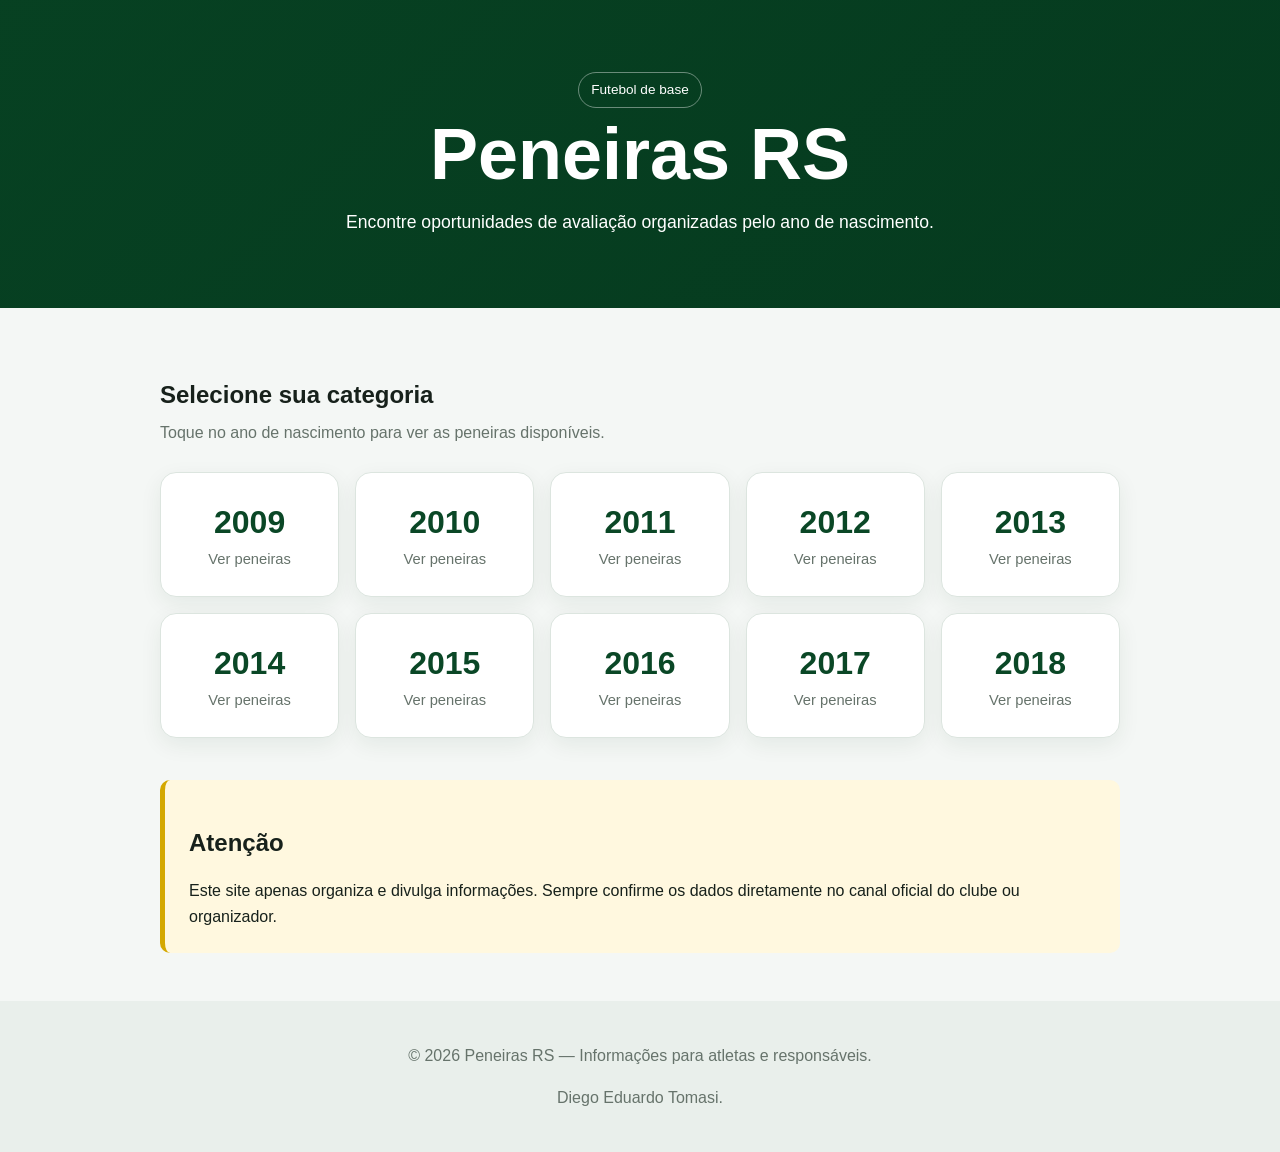
<file: index.html>
<!DOCTYPE html>
<html lang="pt-BR">
<head>
  <meta charset="UTF-8">
  <meta name="viewport" content="width=device-width, initial-scale=1.0">
  <meta name="description" content="Peneiras de futebol no Rio Grande do Sul organizadas por categoria.">
  <title>Peneiras RS</title>
  <link rel="stylesheet" href="style.css">
</head>
<body>
  <header class="hero">
    <div class="container">
      <span class="badge">Futebol de base</span>
      <h1>Peneiras RS</h1>
      <p>Encontre oportunidades de avaliação organizadas pelo ano de nascimento.</p>
    </div>
  </header>

  <main class="container">
    <section class="categories">
      <h2>Selecione sua categoria</h2>
      <p class="instruction">Toque no ano de nascimento para ver as peneiras disponíveis.</p>

      <div class="category-grid">
        <a class="category-card" href="categoria.html?ano=2009">
          <strong>2009</strong>
          <span>Ver peneiras</span>
        </a>
        <a class="category-card" href="categoria.html?ano=2010">
          <strong>2010</strong>
          <span>Ver peneiras</span>
        </a>
        
        <a class="category-card" href="categoria.html?ano=2011">
          <strong>2011</strong>
          <span>Ver peneiras</span>
        </a>
        
        <a class="category-card" href="categoria.html?ano=2012">
          <strong>2012</strong>
          <span>Ver peneiras</span>
        </a>

        <a class="category-card" href="categoria.html?ano=2013">
          <strong>2013</strong>
          <span>Ver peneiras</span>
        </a>

        <a class="category-card" href="categoria.html?ano=2014">
          <strong>2014</strong>
          <span>Ver peneiras</span>
        </a>
        <a class="category-card" href="categoria.html?ano=2015">
          <strong>2015</strong>
          <span>Ver peneiras</span>
        </a>
        <a class="category-card" href="categoria.html?ano=2016">
          <strong>2016</strong>
          <span>Ver peneiras</span>
        </a>        
        <a class="category-card" href="categoria.html?ano=2017">
          <strong>2017</strong>
          <span>Ver peneiras</span>
        </a>
        <a class="category-card" href="categoria.html?ano=2018">
          <strong>2018</strong>
          <span>Ver peneiras</span>
        </a>
        
      </div>
    </section>

    <section class="notice">
      <h2>Atenção</h2>
      <p>
        Este site apenas organiza e divulga informações. Sempre confirme os dados
        diretamente no canal oficial do clube ou organizador.
      </p>
    </section>
  </main>

  <footer>
    <div class="container">
      <p>© 2026 Peneiras RS — Informações para atletas e responsáveis.</p>
      <p>Diego Eduardo Tomasi.</p>
    </div>
  </footer>
</body>
</html>
</file>
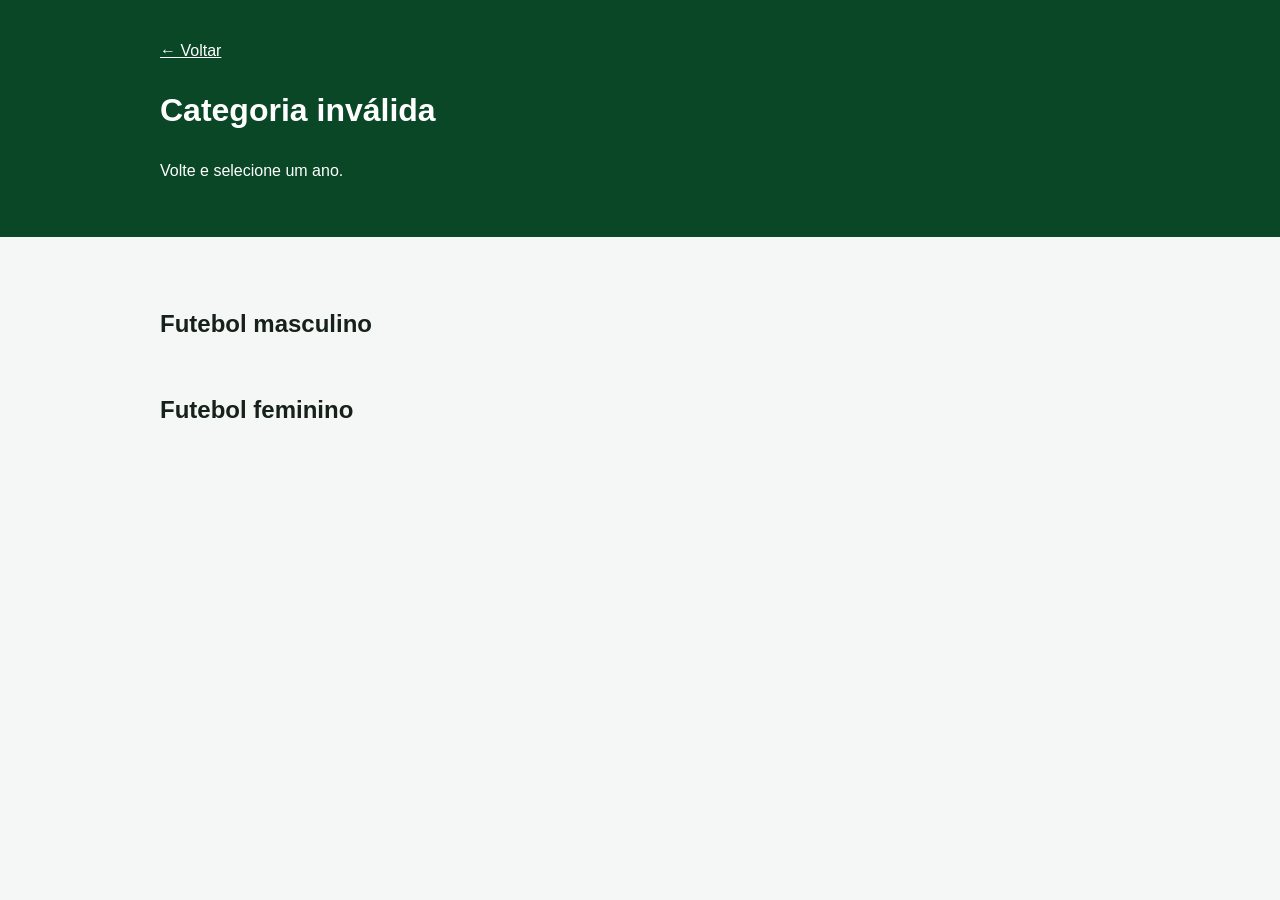
<file: categoria.html>
<!DOCTYPE html>
<html lang="pt-BR">
<head>
  <meta charset="UTF-8">
  <meta name="viewport" content="width=device-width, initial-scale=1.0">

  <title>Categoria | Peneiras RS</title>

  <link rel="stylesheet" href="style.css">
</head>

<body>

  <header class="page-header">
    <div class="container">

      <a href="index.html">← Voltar</a>

      <h1 id="titulo">Categoria</h1>

      <p id="descricao">Carregando...</p>

    </div>
  </header>


  <main class="container">

    <section>

      <h2>Futebol masculino</h2>

      <div
        id="masculino"
        class="tryout-list"
      ></div>

    </section>


    <section>

      <h2>Futebol feminino</h2>

      <div
        id="feminino"
        class="tryout-list"
      ></div>

    </section>

  </main>


  <script>

    const params = new URLSearchParams(
      window.location.search
    );

    const ano = params.get("ano");


    const titulo =
      document.getElementById("titulo");

    const descricao =
      document.getElementById("descricao");

    const masculino =
      document.getElementById("masculino");

    const feminino =
      document.getElementById("feminino");


    function cartao(peneira) {

      const status =
        peneira.status || "aberta";


      let classeStatus = "status-open";

      let textoStatus =
        "não ocorreu ainda";


      if (status === "encerrada") {

        classeStatus = "status-closed";

        textoStatus = "Peneira encerrada";

      }


      if (status === "embreve") {

        classeStatus = "status-soon";

        textoStatus = "Em breve";

      }


      return `

        <article class="tryout-card ${classeStatus}">

          <span class="status-badge ${classeStatus}">
            ${textoStatus}
          </span>


          <h3>
            ${peneira.clube}
          </h3>


          <p>
            <strong>Cidade:</strong>
            ${peneira.cidade}
          </p>


          <p>
            <strong>Data:</strong>
            ${peneira.data}
          </p>


          <p>
            <strong>Horário:</strong>
            ${peneira.horario || "A confirmar"}
          </p>


          <p>
            <strong>Inscrição:</strong>
            ${peneira.inscricao || "A confirmar"}
          </p>


          <p>
            ${peneira.descricao || ""}
          </p>


          <a
            class="source-link"
            href="${peneira.link}"
            target="_blank"
            rel="noopener noreferrer"
          >
            Ver divulgação original
          </a>


          <p>
            <small>
              Fonte:
              ${peneira.fonte || "Fonte original"}
            </small>
          </p>

        </article>

      `;

    }


    function mostrarLista(elemento, lista) {

      if (!lista || lista.length === 0) {

        elemento.innerHTML = `

          <div class="empty-message">

            <p>
              Nenhuma peneira cadastrada no momento.
            </p>

          </div>

        `;

        return;

      }


      elemento.innerHTML =
        lista.map(cartao).join("");

    }


    async function carregar() {

      if (!ano) {

        titulo.textContent =
          "Categoria inválida";

        descricao.textContent =
          "Volte e selecione um ano.";

        return;

      }


      titulo.textContent =
        `Categoria ${ano}`;

      descricao.textContent =
        `Peneiras para atletas nascidos em ${ano}.`;

      document.title =
        `Categoria ${ano} | Peneiras RS`;


      try {

        const resposta =
          await fetch(`${ano}.json`);


        if (!resposta.ok) {

          throw new Error(
            "JSON não encontrado"
          );

        }


        const dados =
          await resposta.json();


        mostrarLista(
          masculino,
          dados.masculino
        );


        mostrarLista(
          feminino,
          dados.feminino
        );

      } catch (erro) {

        masculino.innerHTML = `

          <div class="empty-message">

            <p>
              Não foi possível carregar
              <strong>${ano}.json</strong>.
            </p>

          </div>

        `;


        feminino.innerHTML = "";


        console.error(erro);

      }

    }


    carregar();

  </script>

</body>
</html>
</file>
<file: style.css>
* {
  box-sizing: border-box;
}

:root {
  --background: #f4f7f5;
  --surface: #ffffff;
  --primary: #126b3a;
  --primary-dark: #0a4726;
  --text: #17211b;
  --muted: #66736b;
  --border: #dce5df;
  --warning: #fff8df;
}

body {
  margin: 0;
  font-family: Arial, Helvetica, sans-serif;
  background: var(--background);
  color: var(--text);
  line-height: 1.6;
}

.status-open{
    display:inline-block;
    padding:6px 12px;
    border-radius:20px;
    background:#dff5e6;
    color:#136b37;
    font-weight:bold;
}

.status-soon{
    display:inline-block;
    padding:6px 12px;
    border-radius:20px;
    background:#fff4cc;
    color:#9a6a00;
    font-weight:bold;
}

.status-closed{
    display:inline-block;
    padding:6px 12px;
    border-radius:20px;
    background:#ececec;
    color:#666;
    font-weight:bold;
}

.container {
  width: min(100% - 32px, 960px);
  margin: 0 auto;
}

.hero {
  padding: 72px 0;
  color: white;
  text-align: center;
  background:
    linear-gradient(rgba(5, 58, 30, 0.86), rgba(5, 58, 30, 0.86)),
    linear-gradient(135deg, #126b3a, #073d22);
}

.badge {
  display: inline-block;
  margin-bottom: 10px;
  padding: 6px 12px;
  border: 1px solid rgba(255, 255, 255, 0.4);
  border-radius: 999px;
  font-size: 0.85rem;
}

.hero h1 {
  margin: 0;
  font-size: clamp(2.5rem, 8vw, 4.5rem);
  line-height: 1;
}

.hero p {
  max-width: 620px;
  margin: 18px auto 0;
  font-size: 1.1rem;
}

main {
  padding: 48px 0;
}

.categories h2,
.notice h2 {
  margin-bottom: 6px;
}

.instruction {
  margin-top: 0;
  color: var(--muted);
}

.category-grid {
  display: grid;
  grid-template-columns: repeat(auto-fit, minmax(160px, 1fr));
  gap: 16px;
  margin-top: 26px;
}

.category-card {
  display: flex;
  min-height: 125px;
  padding: 22px;
  flex-direction: column;
  justify-content: center;
  align-items: center;
  color: var(--primary-dark);
  text-decoration: none;
  background: var(--surface);
  border: 1px solid var(--border);
  border-radius: 16px;
  box-shadow: 0 7px 22px rgba(17, 53, 32, 0.07);
  transition: transform 0.2s, box-shadow 0.2s, border-color 0.2s;
}

.category-card:hover,
.category-card:focus {
  transform: translateY(-4px);
  border-color: var(--primary);
  box-shadow: 0 12px 28px rgba(17, 53, 32, 0.14);
}

.category-card strong {
  font-size: 2rem;
}

.category-card span {
  color: var(--muted);
  font-size: 0.92rem;
}

.notice {
  margin-top: 42px;
  padding: 24px;
  background: var(--warning);
  border-left: 5px solid #d4a800;
  border-radius: 10px;
}

.notice p {
  margin-bottom: 0;
}

.page-header {
  padding: 38px 0;
  color: white;
  background: var(--primary-dark);
}

.page-header a {
  color: white;
}

.tryout-list {
  display: grid;
  gap: 18px;
  margin-top: 28px;
}

.tryout-card {
  padding: 24px;
  background: var(--surface);
  border: 1px solid var(--border);
  border-radius: 14px;
}

.tryout-card h2 {
  margin-top: 0;
}

.tryout-data {
  display: grid;
  grid-template-columns: repeat(auto-fit, minmax(190px, 1fr));
  gap: 8px 18px;
  padding: 0;
  list-style: none;
}

.source-link {
  display: inline-block;
  margin-top: 10px;
  padding: 10px 16px;
  color: white;
  text-decoration: none;
  background: var(--primary);
  border-radius: 8px;
}

.empty-message {
  padding: 30px;
  text-align: center;
  background: var(--surface);
  border: 1px dashed var(--border);
  border-radius: 14px;
}

footer {
  padding: 26px 0;
  color: var(--muted);
  text-align: center;
  background: #e9efeb;
}

@media (max-width: 520px) {
  .hero {
    padding: 54px 0;
  }

  .category-grid {
    grid-template-columns: repeat(2, 1fr);
  }
}
/* ==========================================
   PÁGINAS DAS CATEGORIAS
========================================== */

.category-header {
  padding: 38px 0 48px;
  color: white;
  background:
    linear-gradient(
      135deg,
      rgba(5, 63, 33, 0.98),
      rgba(18, 107, 58, 0.93)
    );
}

.back-link {
  display: inline-flex;
  margin-bottom: 34px;
  color: rgba(255, 255, 255, 0.9);
  font-weight: bold;
  text-decoration: none;
}

.back-link:hover {
  text-decoration: underline;
}

.category-title {
  max-width: 650px;
}

.category-label {
  display: inline-block;
  margin-bottom: 8px;
  padding: 5px 11px;
  font-size: 0.8rem;
  font-weight: bold;
  letter-spacing: 0.05em;
  text-transform: uppercase;
  background: rgba(255, 255, 255, 0.16);
  border-radius: 999px;
}

.category-title h1 {
  margin: 0;
  font-size: clamp(2.3rem, 7vw, 4rem);
  line-height: 1.1;
}

.category-title p {
  margin: 14px 0 0;
  font-size: 1.08rem;
  color: rgba(255, 255, 255, 0.88);
}

.category-content {
  padding-top: 50px;
  padding-bottom: 60px;
}

.tryout-section {
  margin-bottom: 58px;
}

.section-heading {
  display: flex;
  align-items: center;
  justify-content: space-between;
  margin-bottom: 22px;
  padding-bottom: 16px;
  border-bottom: 1px solid var(--border);
}

.section-heading h2 {
  margin: 7px 0 2px;
  font-size: 1.8rem;
}

.section-heading p {
  margin: 0;
  color: var(--muted);
}

.section-tag {
  display: inline-block;
  padding: 5px 10px;
  color: #ffffff;
  font-size: 0.75rem;
  font-weight: bold;
  text-transform: uppercase;
  background: #1d5d94;
  border-radius: 999px;
}

.female-tag {
  background: #9a3971;
}

.tryout-list {
  display: grid;
  gap: 22px;
}

.tryout-card {
  overflow: hidden;
  padding: 26px;
  background: var(--surface);
  border: 1px solid var(--border);
  border-radius: 18px;
  box-shadow: 0 10px 30px rgba(17, 53, 32, 0.08);
  transition:
    transform 0.2s ease,
    box-shadow 0.2s ease;
}

.tryout-card:hover {
  transform: translateY(-3px);
  box-shadow: 0 16px 38px rgba(17, 53, 32, 0.13);
}

.tryout-card-header {
  display: flex;
  gap: 20px;
  align-items: flex-start;
  justify-content: space-between;
}

.tryout-card-header h3 {
  margin: 10px 0 3px;
  font-size: 1.45rem;
}

.tryout-location {
  margin: 0;
  color: var(--muted);
}

.status-badge {
  display: inline-block;
  padding: 5px 10px;
  font-size: 0.76rem;
  font-weight: bold;
  border-radius: 999px;
}

.status-badge.open {
  color: #15592e;
  background: #dff5e6;
}

.status-badge.closed {
  color: #832525;
  background: #fde4e4;
}

.gender-badge {
  flex-shrink: 0;
  padding: 8px 12px;
  font-size: 0.8rem;
  font-weight: bold;
  border-radius: 10px;
}

.gender-badge.male {
  color: #164f7e;
  background: #e2f1ff;
}

.gender-badge.female {
  color: #82305f;
  background: #f8e4f0;
}

.tryout-info {
  display: grid;
  grid-template-columns:
    repeat(auto-fit, minmax(170px, 1fr));
  gap: 16px;
  margin-top: 25px;
  padding: 20px;
  background: #f7faf8;
  border-radius: 12px;
}

.info-item {
  display: flex;
  flex-direction: column;
  gap: 2px;
}

.info-label {
  color: var(--muted);
  font-size: 0.78rem;
  font-weight: bold;
  letter-spacing: 0.03em;
  text-transform: uppercase;
}

.tryout-description {
  margin-top: 20px;
  color: #3d4941;
}

.tryout-description p {
  margin: 0;
}

.tryout-actions {
  display: flex;
  gap: 12px;
  margin-top: 22px;
}

.primary-button {
  display: inline-flex;
  padding: 12px 18px;
  align-items: center;
  justify-content: center;
  color: white;
  font-weight: bold;
  text-decoration: none;
  background: var(--primary);
  border-radius: 9px;
  transition:
    background 0.2s ease,
    transform 0.2s ease;
}

.primary-button:hover {
  transform: translateY(-1px);
  background: var(--primary-dark);
}

.source-text {
  margin: 17px 0 0;
  color: var(--muted);
  font-size: 0.82rem;
}

.verification-notice {
  padding: 26px;
  background: #fff7d8;
  border: 1px solid #ecd783;
  border-left: 5px solid #d5a900;
  border-radius: 12px;
}

.verification-notice h2 {
  margin: 0 0 8px;
  font-size: 1.25rem;
}

.verification-notice p {
  margin: 0;
}

.site-footer {
  padding: 25px 0;
  color: var(--muted);
  text-align: center;
  background: #e9efeb;
}


/* ==========================================
   CELULAR
========================================== */

@media (max-width: 600px) {

  .category-header {
    padding: 30px 0 40px;
  }

  .back-link {
    margin-bottom: 28px;
  }

  .category-content {
    padding-top: 38px;
  }

  .tryout-card {
    padding: 20px;
  }

  .tryout-card-header {
    flex-direction: column;
  }

  .gender-badge {
    align-self: flex-start;
  }

  .tryout-info {
    grid-template-columns: 1fr;
  }

  .primary-button {
    width: 100%;
  }

}
</file>
